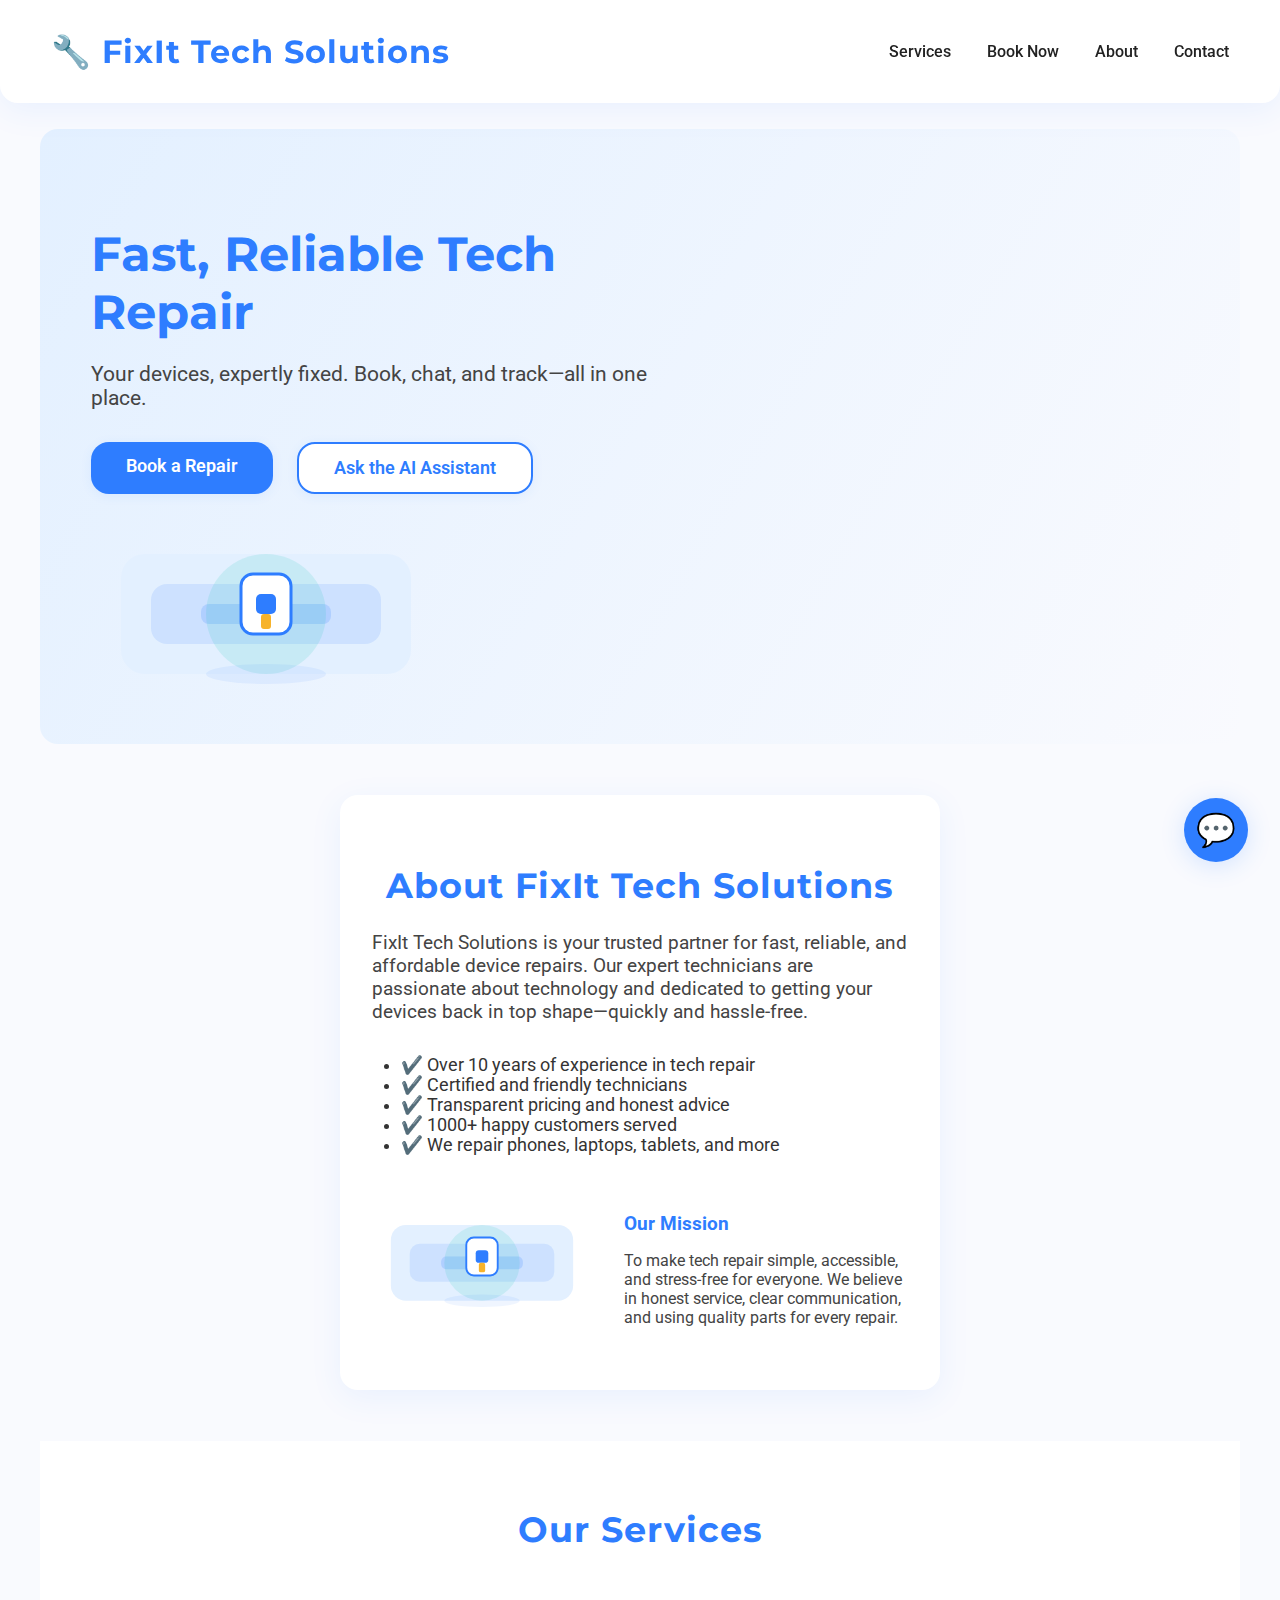
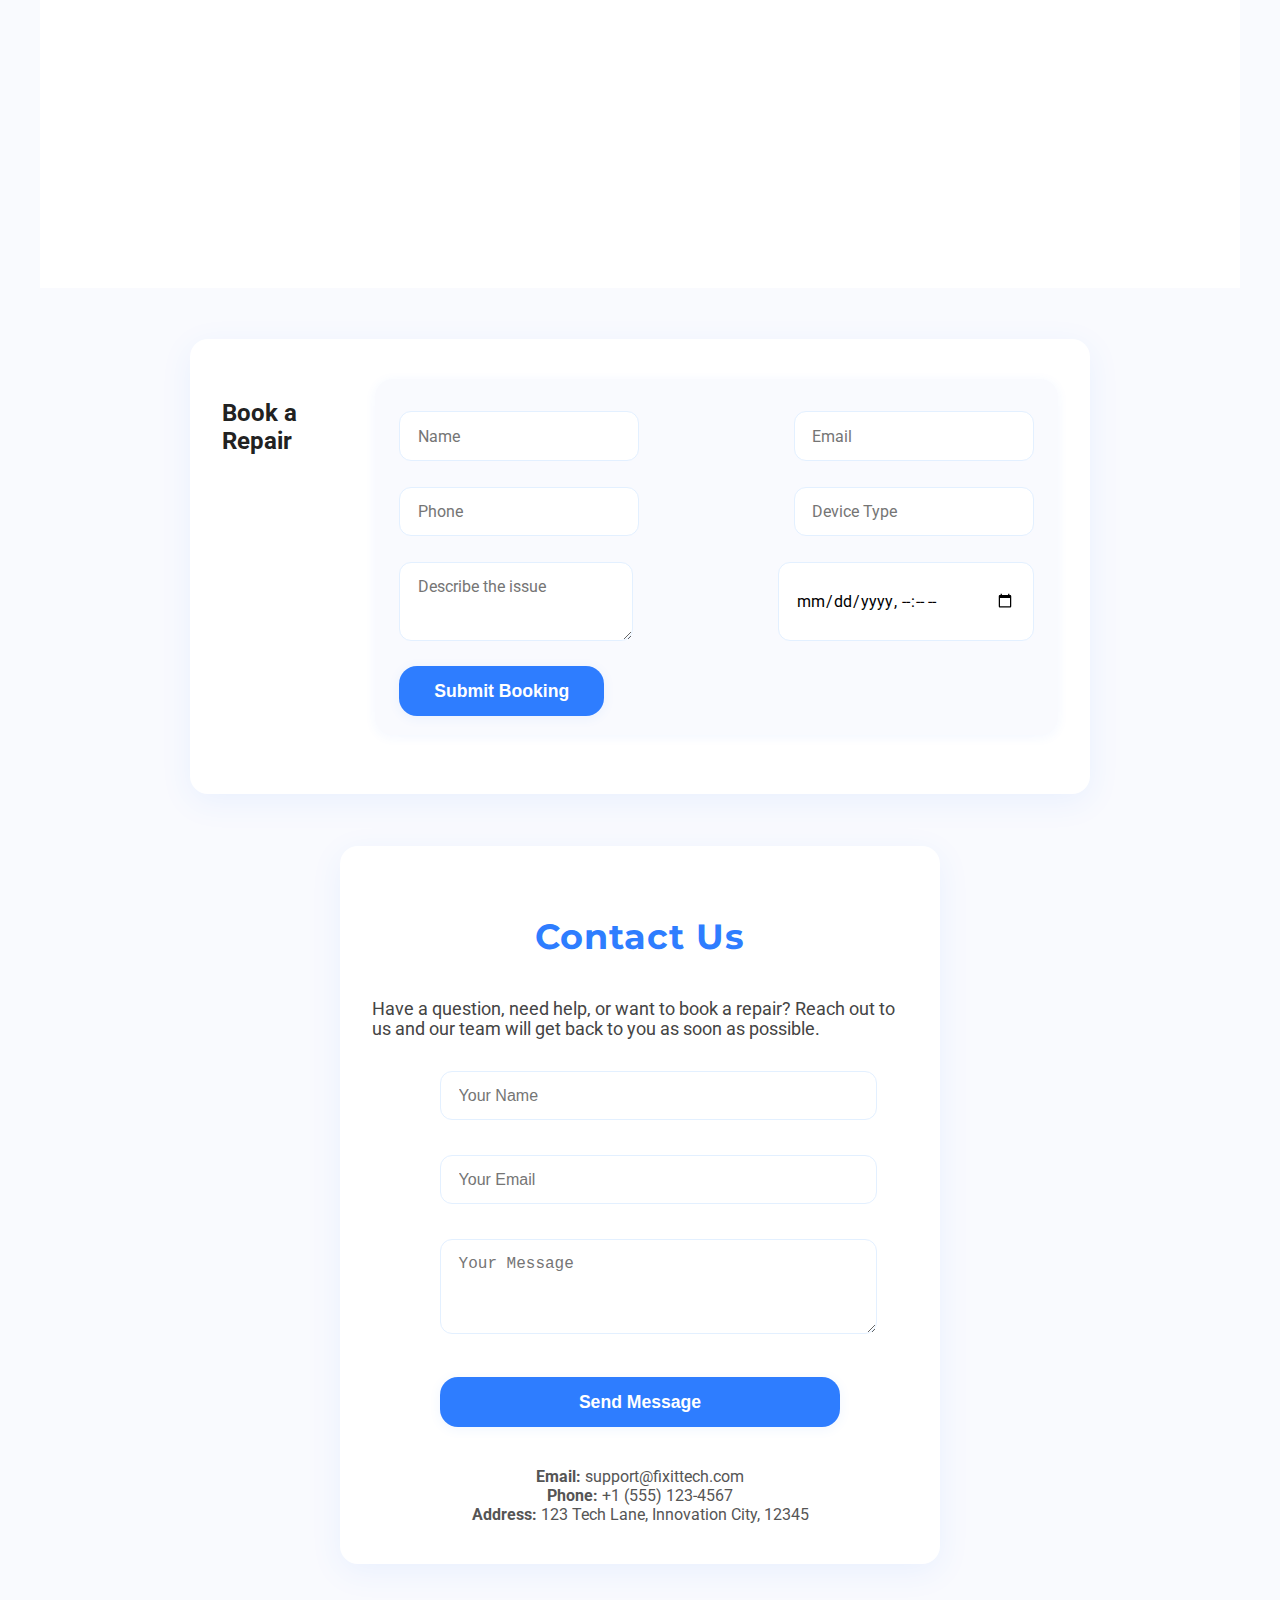
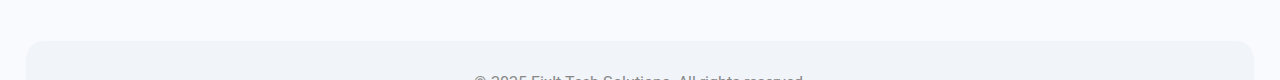
<file: frontend/index.html>
<!DOCTYPE html>
<html lang="en">
<head>
    <meta charset="UTF-8">
    <meta name="viewport" content="width=device-width, initial-scale=1.0">
    <title>FixIt Tech Solutions</title>
    <link rel="stylesheet" href="styles/main.css">
    <link rel="preconnect" href="https://fonts.googleapis.com">
    <link rel="preconnect" href="https://fonts.gstatic.com" crossorigin>
    <link href="https://fonts.googleapis.com/css2?family=Montserrat:wght@700;400&family=Roboto:wght@400;500&display=swap" rel="stylesheet">
    <script defer src="scripts/main.js"></script>
</head>
<body>
    <header class="navbar fade-in">
        <div class="logo">🔧 FixIt Tech Solutions</div>
        <nav>
            <a href="#services">Services</a>
            <a href="#booking">Book Now</a>
            <a href="#about">About</a>
            <a href="#contact">Contact</a>
        </nav>
    </header>
    <div class="main-content">
        <section class="hero slide-in">
            <div class="hero-content">
                <h1>Fast, Reliable Tech Repair</h1>
                <p>Your devices, expertly fixed. Book, chat, and track—all in one place.</p>
                <div class="cta-buttons">
                    <a href="#booking" class="btn btn-primary">Book a Repair</a>
                    <a href="#chatbot" class="btn btn-secondary">Ask the AI Assistant</a>
                </div>
            </div>
            <div class="hero-illustration bounce-in">
                <img src="/frontend/assets/hero-illustration.svg" alt="Tech Repair Illustration">
            </div>
        </section>
        <section id="about" class="about-section fade-in-up">
            <h2 class="section-title">About FixIt Tech Solutions</h2>
            <p style="font-size:1.2rem; color:#444; margin-bottom:2rem;">FixIt Tech Solutions is your trusted partner for fast, reliable, and affordable device repairs. Our expert technicians are passionate about technology and dedicated to getting your devices back in top shape—quickly and hassle-free.</p>
            <ul style="font-size:1.1rem; color:#333; margin-bottom:2rem;">
                <li>✔️ Over 10 years of experience in tech repair</li>
                <li>✔️ Certified and friendly technicians</li>
                <li>✔️ Transparent pricing and honest advice</li>
                <li>✔️ 1000+ happy customers served</li>
                <li>✔️ We repair phones, laptops, tablets, and more</li>
            </ul>
            <div style="display:flex;align-items:center;gap:2rem;flex-wrap:wrap;">
                <img src="assets/hero-illustration.svg" alt="Our Team" style="width:220px;max-width:40vw;">
                <div style="flex:1;min-width:220px;">
                    <h3 style="color:#2e7dff;margin-bottom:0.5rem;">Our Mission</h3>
                    <p style="color:#444;">To make tech repair simple, accessible, and stress-free for everyone. We believe in honest service, clear communication, and using quality parts for every repair.</p>
                </div>
            </div>
        </section>
        <section id="services" class="services-section fade-in-up">
            <h2 class="section-title">Our Services</h2>
            <div class="service-grid">
                <!-- Service cards will be dynamically loaded by JS for animation -->
            </div>
        </section>
        <section id="booking" class="booking-section fade-in-up booking-split">
            <div class="booking-left">
                <h2 class="section-title">Book a Repair</h2>
                <form class="booking-form fade-in-up">
                    <div class="booking-form-left">
                        <input type="text" placeholder="Name" required />
                        <input type="email" placeholder="Email" required />
                        <input type="tel" placeholder="Phone" required />
                    </div>
                    <div class="booking-form-right">
                        <input type="text" placeholder="Device Type" required />
                        <textarea placeholder="Describe the issue" required></textarea>
                        <input type="datetime-local" required />
                    </div>
                    <button class="btn btn-primary booking-form-submit" type="submit">Submit Booking</button>
                </form>
                <div class="booking-success" style="display:none;">Thank you! We received your booking.</div>
            </div>
            <div class="booking-right">
                <h3 style="color:#2e7dff;margin-bottom:1rem;">Why Book With Us?</h3>
                <ul style="font-size:1.1rem; color:#333;">
                    <li>✔️ Fast turnaround and expert repairs</li>
                    <li>✔️ Transparent pricing, no hidden fees</li>
                    <li>✔️ Friendly support and real-time updates</li>
                    <li>✔️ Convenient online booking</li>
                </ul>
            </div>
        </section>
        <section id="contact" class="contact-section fade-in-up">
            <h2 class="section-title">Contact Us</h2>
            <p style="font-size:1.1rem; color:#444; margin-bottom:2rem;">Have a question, need help, or want to book a repair? Reach out to us and our team will get back to you as soon as possible.</p>
            <form class="contact-form fade-in-up" style="display:flex;flex-direction:column;gap:1.2rem;max-width:400px;margin:0 auto;">
                <input type="text" name="name" placeholder="Your Name" required style="padding:0.9rem 1.1rem;border-radius:12px;border:1.5px solid #e3f0ff;font-size:1rem;" />
                <input type="email" name="email" placeholder="Your Email" required style="padding:0.9rem 1.1rem;border-radius:12px;border:1.5px solid #e3f0ff;font-size:1rem;" />
                <textarea name="message" placeholder="Your Message" required style="min-height:64px;padding:0.9rem 1.1rem;border-radius:12px;border:1.5px solid #e3f0ff;font-size:1rem;"></textarea>
                <button class="btn btn-primary" type="submit" style="margin-top:0.5rem;">Send Message</button>
            </form>
            <div class="contact-success" style="display:none;text-align:center;color:#00c6ae;font-size:1.1rem;font-weight:500;padding:1.2rem 0 0 0;">Thank you! We'll be in touch soon.</div>
            <div style="margin-top:2.5rem;color:#555;font-size:1rem;text-align:center;">
                <strong>Email:</strong> support@fixittech.com<br>
                <strong>Phone:</strong> +1 (555) 123-4567<br>
                <strong>Address:</strong> 123 Tech Lane, Innovation City, 12345
            </div>
        </section>
    </div>
    <button id="chatbot-fab" class="chatbot-fab bounce-in" aria-label="Open Chatbot">
        <span>💬</span>
    </button>
    <div id="chatbot-modal" class="chatbot-modal">
        <div class="chatbot-modal-content">
            <span class="chatbot-modal-close">&times;</span>
            <h2>AI Chatbot Assistant</h2>
            <div class="chatbot-messages-modal">
                <div class="bot-msg">Hi, how can I help you today?</div>
            </div>
            <form class="chatbot-form-modal">
                <input type="text" placeholder="Type your message..." required />
                <button class="btn btn-secondary" type="submit">Send</button>
            </form>
        </div>
    </div>
    <footer class="footer fade-in">
        <div>© 2025 FixIt Tech Solutions. All rights reserved.</div>
    </footer>
    <script>
    document.addEventListener('DOMContentLoaded', function() {
        const form = document.querySelector('.contact-form');
        const success = document.querySelector('.contact-success');
        if(form && success) {
            form.addEventListener('submit', function(e) {
                e.preventDefault();
                form.style.display = 'none';
                success.style.display = 'block';
            });
        }
    });
    </script>
</body>
</html>
</file>
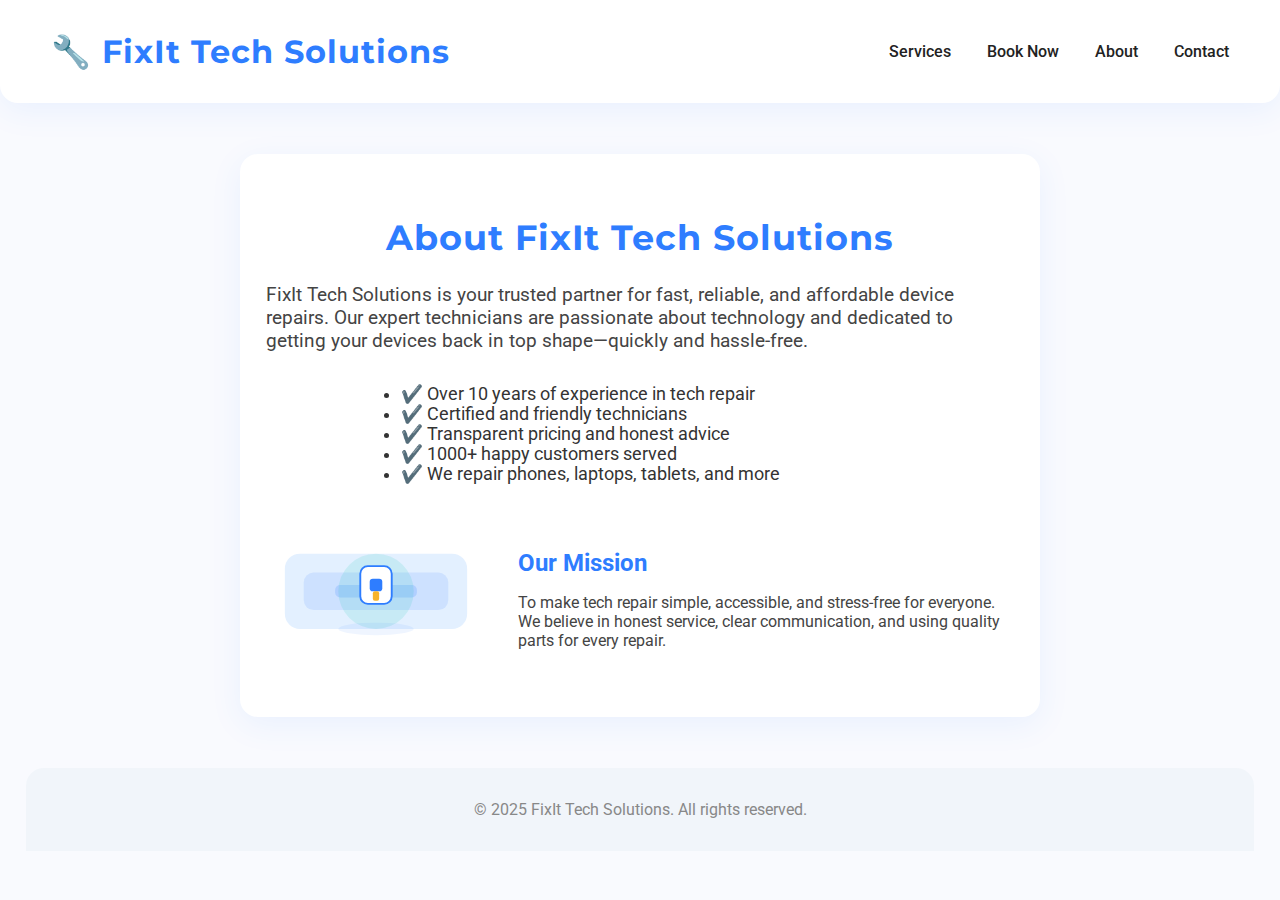
<file: frontend/about.html>
<!DOCTYPE html>
<html lang="en">
<head>
    <meta charset="UTF-8">
    <meta name="viewport" content="width=device-width, initial-scale=1.0">
    <title>About | FixIt Tech Solutions</title>
    <link rel="stylesheet" href="styles/main.css">
    <link rel="preconnect" href="https://fonts.googleapis.com">
    <link rel="preconnect" href="https://fonts.gstatic.com" crossorigin>
    <link href="https://fonts.googleapis.com/css2?family=Montserrat:wght@700;400&family=Roboto:wght@400;500&display=swap" rel="stylesheet">
</head>
<body>
    <header class="navbar fade-in">
        <div class="logo">🔧 FixIt Tech Solutions</div>
        <nav>
            <a href="index.html#services">Services</a>
            <a href="index.html#booking">Book Now</a>
            <a href="about.html">About</a>
            <a href="contact.html">Contact</a>
        </nav>
    </header>
    <section class="about-section fade-in-up" style="max-width: 800px; margin: 4vw auto; background: #fff; border-radius: 18px; box-shadow: 0 8px 32px rgba(46,125,255,0.08); padding: 3vw 2vw;">
        <h1 class="section-title">About FixIt Tech Solutions</h1>
        <p style="font-size:1.2rem; color:#444; margin-bottom:2rem;">FixIt Tech Solutions is your trusted partner for fast, reliable, and affordable device repairs. Our expert technicians are passionate about technology and dedicated to getting your devices back in top shape—quickly and hassle-free.</p>
        <ul style="font-size:1.1rem; color:#333; margin-bottom:2rem;">
            <li>✔️ Over 10 years of experience in tech repair</li>
            <li>✔️ Certified and friendly technicians</li>
            <li>✔️ Transparent pricing and honest advice</li>
            <li>✔️ 1000+ happy customers served</li>
            <li>✔️ We repair phones, laptops, tablets, and more</li>
        </ul>
        <div style="display:flex;align-items:center;gap:2rem;flex-wrap:wrap;">
            <img src="assets/hero-illustration.svg" alt="Our Team" style="width:220px;max-width:40vw;">
            <div style="flex:1;min-width:220px;">
                <h2 style="color:#2e7dff;margin-bottom:0.5rem;">Our Mission</h2>
                <p style="color:#444;">To make tech repair simple, accessible, and stress-free for everyone. We believe in honest service, clear communication, and using quality parts for every repair.</p>
            </div>
        </div>
    </section>
    <footer class="footer fade-in">
        <div>© 2025 FixIt Tech Solutions. All rights reserved.</div>
    </footer>
</body>
</html>
</file>
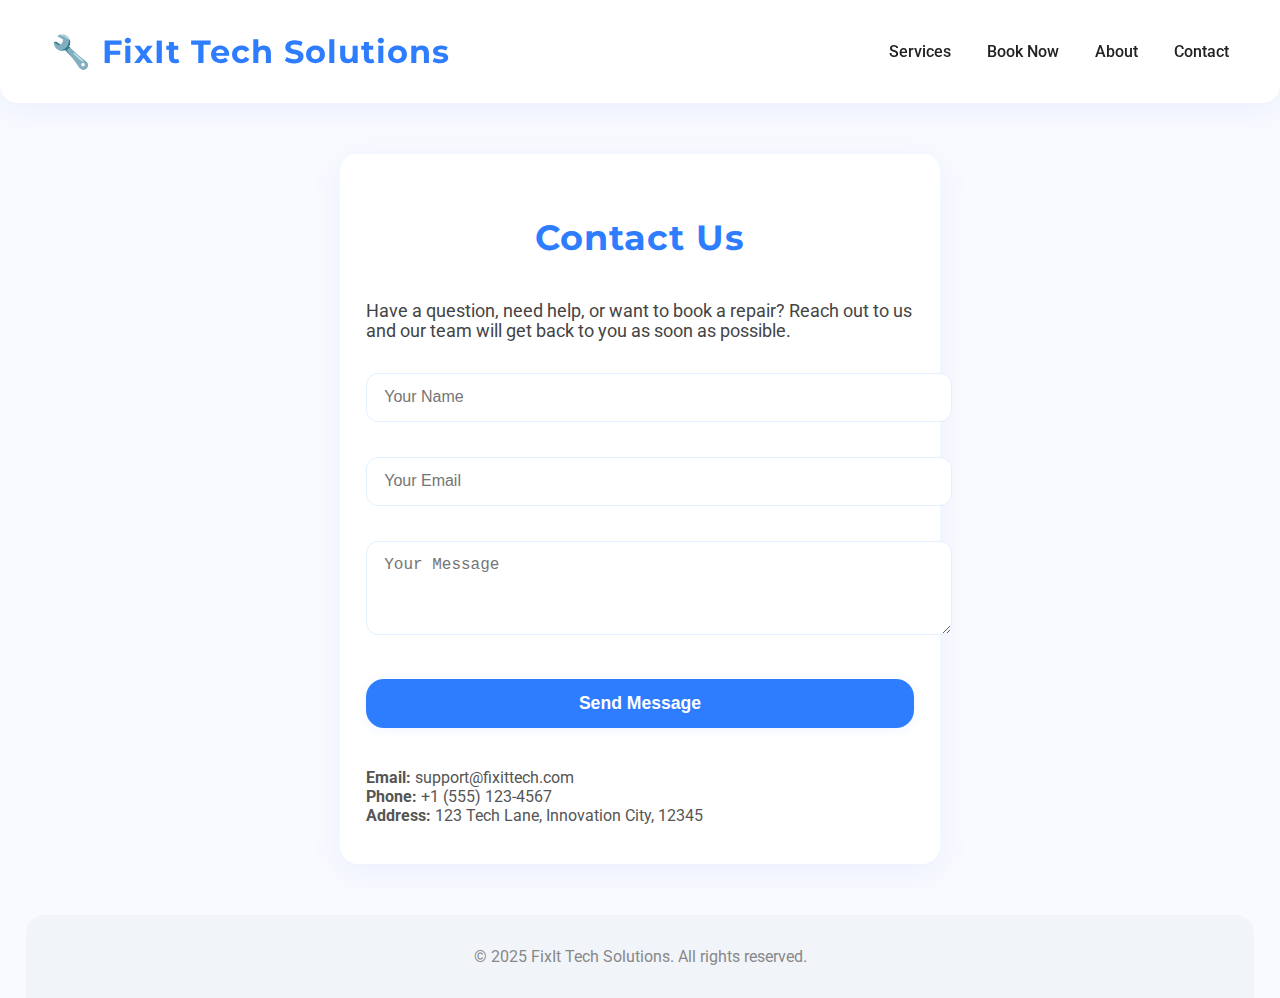
<file: frontend/contact.html>
<!DOCTYPE html>
<html lang="en">
<head>
    <meta charset="UTF-8">
    <meta name="viewport" content="width=device-width, initial-scale=1.0">
    <title>Contact | FixIt Tech Solutions</title>
    <link rel="stylesheet" href="styles/main.css">
    <link rel="preconnect" href="https://fonts.googleapis.com">
    <link rel="preconnect" href="https://fonts.gstatic.com" crossorigin>
    <link href="https://fonts.googleapis.com/css2?family=Montserrat:wght@700;400&family=Roboto:wght@400;500&display=swap" rel="stylesheet">
</head>
<body>
    <header class="navbar fade-in">
        <div class="logo">🔧 FixIt Tech Solutions</div>
        <nav>
            <a href="index.html#services">Services</a>
            <a href="index.html#booking">Book Now</a>
            <a href="about.html">About</a>
            <a href="contact.html">Contact</a>
        </nav>
    </header>
    <section class="contact-section fade-in-up" style="max-width: 600px; margin: 4vw auto; background: #fff; border-radius: 18px; box-shadow: 0 8px 32px rgba(46,125,255,0.08); padding: 3vw 2vw;">
        <h1 class="section-title">Contact Us</h1>
        <p style="font-size:1.1rem; color:#444; margin-bottom:2rem;">Have a question, need help, or want to book a repair? Reach out to us and our team will get back to you as soon as possible.</p>
        <form class="contact-form fade-in-up" style="display:flex;flex-direction:column;gap:1.2rem;">
            <input type="text" placeholder="Your Name" required style="padding:0.9rem 1.1rem;border-radius:12px;border:1.5px solid #e3f0ff;font-size:1rem;" />
            <input type="email" placeholder="Your Email" required style="padding:0.9rem 1.1rem;border-radius:12px;border:1.5px solid #e3f0ff;font-size:1rem;" />
            <textarea placeholder="Your Message" required style="min-height:64px;padding:0.9rem 1.1rem;border-radius:12px;border:1.5px solid #e3f0ff;font-size:1rem;"></textarea>
            <button class="btn btn-primary" type="submit" style="margin-top:0.5rem;">Send Message</button>
        </form>
        <div class="contact-success" style="display:none;text-align:center;color:#00c6ae;font-size:1.1rem;font-weight:500;padding:1.2rem 0 0 0;">Thank you! We'll be in touch soon.</div>
        <div style="margin-top:2.5rem;color:#555;font-size:1rem;">
            <strong>Email:</strong> support@fixittech.com<br>
            <strong>Phone:</strong> +1 (555) 123-4567<br>
            <strong>Address:</strong> 123 Tech Lane, Innovation City, 12345
        </div>
    </section>
    <footer class="footer fade-in">
        <div>© 2025 FixIt Tech Solutions. All rights reserved.</div>
    </footer>
    <script>
    // Simple contact form handler (demo only)
    document.addEventListener('DOMContentLoaded', function() {
        const form = document.querySelector('.contact-form');
        const success = document.querySelector('.contact-success');
        if(form && success) {
            form.addEventListener('submit', function(e) {
                e.preventDefault();
                form.style.display = 'none';
                success.style.display = 'block';
            });
        }
    });
    </script>
</body>
</html>
</file>
<file: frontend/styles/main.css>
/* main.css - Modern, animated, aesthetic styles for FixIt Tech Solutions */

:root {
  --primary: #2e7dff;
  --secondary: #00c6ae;
  --accent: #f7b32b;
  --bg: #f9fafe;
  --text: #222;
  --radius: 18px;
  --shadow: 0 8px 32px rgba(46,125,255,0.08);
  --transition: 0.4s cubic-bezier(.77,0,.18,1);
}

html, body {
  margin: 0;
  padding: 0;
  font-family: 'Roboto', Arial, sans-serif;
  background: var(--bg);
  color: var(--text);
  scroll-behavior: smooth;
}

.navbar {
  display: flex;
  justify-content: space-between;
  align-items: center;
  padding: 2rem 4vw;
  background: #fff;
  box-shadow: var(--shadow);
  border-radius: 0 0 var(--radius) var(--radius);
  position: sticky;
  top: 0;
  z-index: 100;
  animation: fadeIn 1.2s;
}
.logo {
  font-family: 'Montserrat', sans-serif;
  font-size: 2rem;
  font-weight: 700;
  color: var(--primary);
  letter-spacing: 1px;
}
.navbar nav a {
  margin-left: 2rem;
  text-decoration: none;
  color: var(--text);
  font-weight: 500;
  transition: color var(--transition);
}
.navbar nav a:hover {
  color: var(--primary);
}

.hero {
  display: flex;
  align-items: center;
  justify-content: space-between;
  padding: 5vw 8vw 2vw 8vw;
  min-height: 60vh;
  background: linear-gradient(120deg, #e3f0ff 0%, #f9fafe 100%);
  border-radius: var(--radius);
  margin: 2vw 0;
  width: 100%;
  max-width: none;
  display: block;
  padding-left: 0;
  padding-right: 0;
  box-shadow: none;
  align-items: stretch;
  justify-content: flex-start;
}
.hero-content {
  max-width: 600px;
  margin-top: 2vw;
  align-items: flex-start !important;
  text-align: left !important;
  margin-left: 4vw;
}
.hero h1 {
  font-family: 'Montserrat', sans-serif;
  font-size: 3rem;
  color: var(--primary);
  margin-bottom: 1rem;
  animation: slideIn 1.2s;
}
.hero p {
  font-size: 1.3rem;
  margin-bottom: 2rem;
  color: #444;
}
.cta-buttons {
  display: flex;
  gap: 1.5rem;
}
.btn {
  padding: 0.9rem 2.2rem;
  border-radius: var(--radius);
  border: none;
  font-size: 1.1rem;
  font-weight: 600;
  cursor: pointer;
  box-shadow: 0 2px 12px rgba(46,125,255,0.08);
  transition: background var(--transition), color var(--transition), transform var(--transition);
}
.btn-primary {
  background: var(--primary);
  color: #fff;
}
.btn-primary:hover {
  background: var(--secondary);
  color: #fff;
  transform: translateY(-2px) scale(1.04);
}
.btn-secondary {
  background: #fff;
  color: var(--primary);
  border: 2px solid var(--primary);
}
.btn-secondary:hover {
  background: var(--primary);
  color: #fff;
  transform: translateY(-2px) scale(1.04);
}
.hero-illustration {
  margin-left: 4vw;
}
.hero-illustration img {
  width: 350px;
  max-width: 40vw;
  animation: bounceIn 1.5s;
}

.services-section, .booking-section, .chatbot-section {
  margin: 4vw 2vw;
  padding: 3vw 2vw;
  background: #fff;
  border-radius: var(--radius);
  box-shadow: var(--shadow);
  animation: fadeInUp 1.2s;
  width: 100%;
  max-width: none;
  margin: 2vw 0;
  display: block;
  padding-left: 0;
  padding-right: 0;
  border-radius: 0;
  box-shadow: none;
  align-items: stretch;
  justify-content: flex-start;
}

.footer {
  text-align: center;
  padding: 2rem 0;
  background: #f1f5fa;
  color: #888;
  border-radius: var(--radius) var(--radius) 0 0;
  margin: 4vw 2vw 0 2vw;
  font-size: 1rem;
  animation: fadeIn 1.2s;
}

/* Service Cards */
.service-grid {
  display: grid;
  grid-template-columns: repeat(auto-fit, minmax(260px, 1fr));
  gap: 2.5rem;
  margin-top: 2.5rem;
}
.service-card {
  background: linear-gradient(120deg, #f9fafe 60%, #e3f0ff 100%);
  border-radius: var(--radius);
  box-shadow: var(--shadow);
  padding: 2rem 1.5rem 1.5rem 1.5rem;
  transition: transform 0.4s cubic-bezier(.77,0,.18,1), box-shadow 0.4s;
  position: relative;
  overflow: hidden;
  opacity: 0;
  transform: translateY(40px) scale(0.98);
  animation: fadeInUp 1.2s forwards;
}
.service-card:hover {
  transform: translateY(-8px) scale(1.03) rotate(-1deg);
  box-shadow: 0 12px 32px rgba(46,125,255,0.13);
}
.service-card h3 {
  font-family: 'Montserrat', sans-serif;
  color: var(--primary);
  margin-bottom: 0.5rem;
  font-size: 1.3rem;
}
.service-card p {
  color: #444;
  margin-bottom: 1.2rem;
}
.service-meta {
  display: flex;
  justify-content: space-between;
  margin-bottom: 1.2rem;
  font-size: 1rem;
  color: var(--secondary);
}
.section-title {
  font-family: 'Montserrat', sans-serif;
  font-size: 2.2rem;
  color: var(--primary);
  margin-bottom: 1.5rem;
  text-align: center;
  letter-spacing: 1px;
  animation: fadeIn 1.2s;
}

/* Chatbot floating action button */
.chatbot-fab {
  position: fixed;
  right: 2.5vw;
  bottom: 3vw;
  background: var(--primary);
  color: #fff;
  border: none;
  border-radius: 50%;
  width: 64px;
  height: 64px;
  font-size: 2rem;
  box-shadow: 0 4px 24px rgba(46,125,255,0.18);
  cursor: pointer;
  z-index: 200;
  display: flex;
  align-items: center;
  justify-content: center;
  transition: background 0.3s, transform 0.3s;
}
.chatbot-fab:hover {
  background: var(--secondary);
  transform: scale(1.08);
}

/* Chatbot modal */
.chatbot-modal {
  display: none;
  position: fixed;
  z-index: 300;
  left: 0; top: 0; width: 100vw; height: 100vh;
  background: rgba(46,125,255,0.10);
  align-items: center;
  justify-content: center;
  animation: fadeIn 0.5s;
}
.chatbot-modal-content {
  background: #fff;
  border-radius: var(--radius);
  box-shadow: var(--shadow);
  padding: 2.5rem 2rem 2rem 2rem;
  width: 95vw;
  max-width: 420px;
  position: relative;
  animation: bounceIn 0.7s;
  display: flex;
  flex-direction: column;
  align-items: center;
}
.chatbot-modal-content h2 {
  font-family: 'Montserrat', sans-serif;
  font-size: 1.5rem;
  color: #222;
  font-weight: 700;
  margin-bottom: 1.2rem;
  text-align: center;
}
.chatbot-messages-modal {
  min-height: 60px;
  max-height: 180px;
  overflow-y: auto;
  margin-bottom: 1.2rem;
  background: #f4f8ff;
  border-radius: 18px;
  padding: 1.1rem 1.2rem;
  width: 100%;
  box-sizing: border-box;
  font-size: 1.08rem;
  display: flex;
  flex-direction: column;
  gap: 0.7rem;
}
.bot-msg, .user-msg {
  display: inline-block;
  margin-bottom: 0.7rem;
  padding: 0.7rem 1.2rem;
  border-radius: 16px;
  font-size: 1.08rem;
  max-width: 90%;
  word-break: break-word;
  animation: fadeIn 0.7s;
}
.bot-msg {
  background: #e3f0ff;
  color: var(--primary);
  align-self: flex-start;
}
.user-msg {
  background: var(--primary);
  color: #fff;
  align-self: flex-end;
  margin-left: auto;
}
.chatbot-form-modal {
  display: flex;
  width: 100%;
  gap: 1rem;
  margin-top: 0.5rem;
  align-items: center;
  justify-content: center;
}
.chatbot-form-modal input[type="text"] {
  flex: 1 1 0;
  padding: 0.9rem 1.1rem;
  border-radius: 12px;
  border: 1.5px solid #e3f0ff;
  font-size: 1rem;
  background: #fff;
  transition: border 0.2s;
  font-family: 'Roboto', Arial, sans-serif;
  outline: none;
}
.chatbot-form-modal input[type="text"]:focus {
  border: 1.5px solid var(--primary);
}
.chatbot-form-modal button {
  padding: 0.9rem 2.2rem;
  border-radius: var(--radius);
  border: 2px solid var(--primary);
  background: #fff;
  color: var(--primary);
  font-size: 1.1rem;
  font-weight: 700;
  cursor: pointer;
  transition: background 0.3s, color 0.3s, transform 0.2s;
  box-shadow: 0 2px 12px rgba(46,125,255,0.08);
}
.chatbot-form-modal button:hover {
  background: var(--primary);
  color: #fff;
  transform: translateY(-2px) scale(1.04);
}

@media (max-width: 600px) {
  .chatbot-modal-content {
    padding: 1.2rem 0.5rem 1rem 0.5rem;
    max-width: 98vw;
  }
  .chatbot-form-modal button {
    padding: 0.8rem 1.2rem;
    font-size: 1rem;
  }
}

/* Booking Section Enhancements */
.booking-section {
  background: #fff;
  border-radius: var(--radius);
  box-shadow: var(--shadow);
  margin: 4vw 2vw;
  padding: 3vw 2vw 2vw 2vw;
  max-width: 600px;
  margin-left: auto;
  margin-right: auto;
  animation: fadeInUp 1.2s;
  width: 100%;
  max-width: none;
  margin: 2vw 0;
  display: block;
  padding-left: 0;
  padding-right: 0;
  border-radius: 0;
  box-shadow: none;
  align-items: stretch;
  justify-content: flex-start;
}
.booking-split {
  display: flex;
  flex-direction: row;
  gap: 3vw;
  width: 100%;
  max-width: 900px;
  background: #fff;
  border-radius: var(--radius);
  box-shadow: var(--shadow);
  padding: 2.5rem 2rem;
  margin: 2vw auto;
}
.booking-left, .booking-right {
  flex: 1 1 0;
  min-width: 0;
  display: flex;
  flex-direction: column;
  justify-content: flex-start;
}
.booking-left {
  border-right: 1.5px solid #e3f0ff;
  padding-right: 2vw;
}
.booking-right {
  padding-left: 2vw;
  justify-content: center;
}
.booking-right ul {
  margin-top: 0;
  padding-left: 1.2em;
}
@media (max-width: 900px) {
  .booking-split {
    flex-direction: column;
    padding: 1.2rem 0.5rem;
    gap: 1.5rem;
  }
  .booking-left {
    border-right: none;
    padding-right: 0;
    border-bottom: 1.5px solid #e3f0ff;
    padding-bottom: 1.5rem;
  }
  .booking-right {
    padding-left: 0;
    padding-top: 1.5rem;
  }
}
.booking-form {
  display: flex;
  flex-wrap: wrap;
  gap: 2vw;
  justify-content: space-between;
  background: #f9fafe;
  border-radius: var(--radius);
  box-shadow: 0 2px 12px rgba(46,125,255,0.06);
  padding: 2rem 1.5rem 1.2rem 1.5rem;
  margin-bottom: 1.2rem;
  width: 100%;
  max-width: 100%;
}
.booking-form-left, .booking-form-right {
  flex: 1 1 45%;
  min-width: 220px;
  display: flex;
  flex-direction: column;
  gap: 1rem;
}
.booking-form-left {
  margin-right: 1vw;
}
.booking-form-right {
  margin-left: 1vw;
}
.booking-form input,
.booking-form textarea {
  padding: 0.9rem 1.1rem;
  border-radius: 12px;
  border: 1.5px solid #e3f0ff;
  font-size: 1rem;
  background: #fff;
  transition: border 0.2s;
  font-family: 'Roboto', Arial, sans-serif;
}
.booking-form textarea {
  min-height: 48px;
  max-width: 100%;
  resize: vertical;
}
.booking-form input:focus,
.booking-form textarea:focus {
  border: 1.5px solid var(--primary);
  outline: none;
}
.booking-form .booking-form-submit {
  flex: 1 1 100%;
  margin-top: 1.5rem;
  font-size: 1.1rem;
  font-weight: 600;
  padding: 1rem 0;
  border-radius: var(--radius);
  background: var(--primary);
  color: #fff;
  border: none;
  box-shadow: 0 2px 12px rgba(46,125,255,0.08);
  cursor: pointer;
  transition: background 0.3s, transform 0.3s;
  text-decoration: none;
  width: 100%;
  align-self: flex-end;
}
.booking-form .booking-form-submit:hover {
  background: var(--secondary);
  transform: translateY(-2px) scale(1.04);
}
@media (max-width: 700px) {
  .booking-form {
    flex-direction: column;
    gap: 0.5rem;
  }
  .booking-form-left, .booking-form-right {
    margin: 0;
    min-width: 0;
  }
}
.booking-success {
  text-align: center;
  color: var(--secondary);
  font-size: 1.2rem;
  font-weight: 500;
  padding: 1.2rem 0 0 0;
  animation: fadeIn 1s;
}

/* Remove underline from all button headers and links inside buttons */
.btn, .btn * {
  text-decoration: none !important;
}

/* Layout container for all main sections */
.main-content {
  max-width: 1200px; /* Increased width for more spacious layout */
  margin: 0 auto;
  padding: 0 2vw;
  display: flex;
  flex-direction: column;
  align-items: center;
}

/* Section base style for symmetry and centering */
section {
  width: 100%;
  max-width: 1000px; /* Increased section width for more content area */
  box-sizing: border-box;
  display: flex;
  flex-direction: column;
  align-items: center;
  justify-content: center;
  margin: 3vw 0;
}

.section-title {
  text-align: center;
  width: 100%;
}

/* About section */
.about-section {
  background: #fff;
  border-radius: var(--radius);
  box-shadow: var(--shadow);
  padding: 2.5rem 2rem;
  margin: 2vw auto;
  width: 100%;
  max-width: 600px;
  display: block;
  /* Remove flex and center alignment */
}
.about-section ul {
  text-align: left;
  margin: 0 auto 2rem auto;
  padding-left: 1.2em;
  max-width: 500px;
}
.about-section img {
  display: block;
  margin: 0 auto 1.5rem auto;
}
.about-section > div[style*="display:flex"] {
  flex-wrap: wrap;
  justify-content: flex-start;
  align-items: flex-start;
  gap: 2rem;
  width: 100%;
}
.about-section h3 {
  text-align: left;
}

/* Contact section */
.contact-section {
  background: #fff;
  border-radius: var(--radius);
  box-shadow: var(--shadow);
  padding: 2.5rem 2rem;
  margin: 2vw auto;
  width: 100%;
  max-width: 600px;
  display: flex;
  flex-direction: column;
  align-items: flex-start;
  justify-content: center;
}
.contact-section form {
  width: 100%;
  display: flex;
  flex-direction: column;
  align-items: flex-start;
}
.contact-section input,
.contact-section textarea {
  width: 100%;
  margin-bottom: 1rem;
}
.contact-section button {
  width: 100%;
}
.contact-section .contact-success {
  width: 100%;
}
.contact-section > div[style*="margin-top:2.5rem"] {
  text-align: left;
  width: 100%;
}

@media (max-width: 700px) {
  .about-section, .contact-section {
    padding: 1.2rem 0.5rem;
    max-width: 98vw;
  }
  .hero, .services-section, .booking-section {
    padding-left: 0.5vw;
    padding-right: 0.5vw;
  }
  .hero-content, .service-grid, .booking-form {
    margin-left: 0;
  }
  .hero-illustration {
    margin-left: 0;
  }
}

/* Animations */
@keyframes fadeIn {
  from { opacity: 0; }
  to { opacity: 1; }
}
@keyframes slideIn {
  from { transform: translateY(40px); opacity: 0; }
  to { transform: translateY(0); opacity: 1; }
}
@keyframes fadeInUp {
  from { transform: translateY(60px); opacity: 0; }
  to { transform: translateY(0); opacity: 1; }
}
@keyframes bounceIn {
  0% { transform: scale(0.7); opacity: 0; }
  60% { transform: scale(1.1); opacity: 1; }
  100% { transform: scale(1); }
}

.fade-in { animation: fadeIn 1.2s; }
.slide-in { animation: slideIn 1.2s; }
.fade-in-up { animation: fadeInUp 1.2s; }
.bounce-in { animation: bounceIn 1.5s; }

@media (max-width: 1200px) {
  .main-content {
    max-width: 98vw;
  }
  section, .about-section, .contact-section, .services-section, .booking-section, .hero {
    max-width: 98vw;
    padding-left: 1vw;
    padding-right: 1vw;
  }
}
@media (max-width: 900px) {
  .main-content {
    max-width: 100vw;
    padding: 0 0.5vw;
  }
  section, .about-section, .contact-section, .services-section, .booking-section, .hero {
    max-width: 100vw;
    padding-left: 0.5vw;
    padding-right: 0.5vw;
  }
}
</file>
